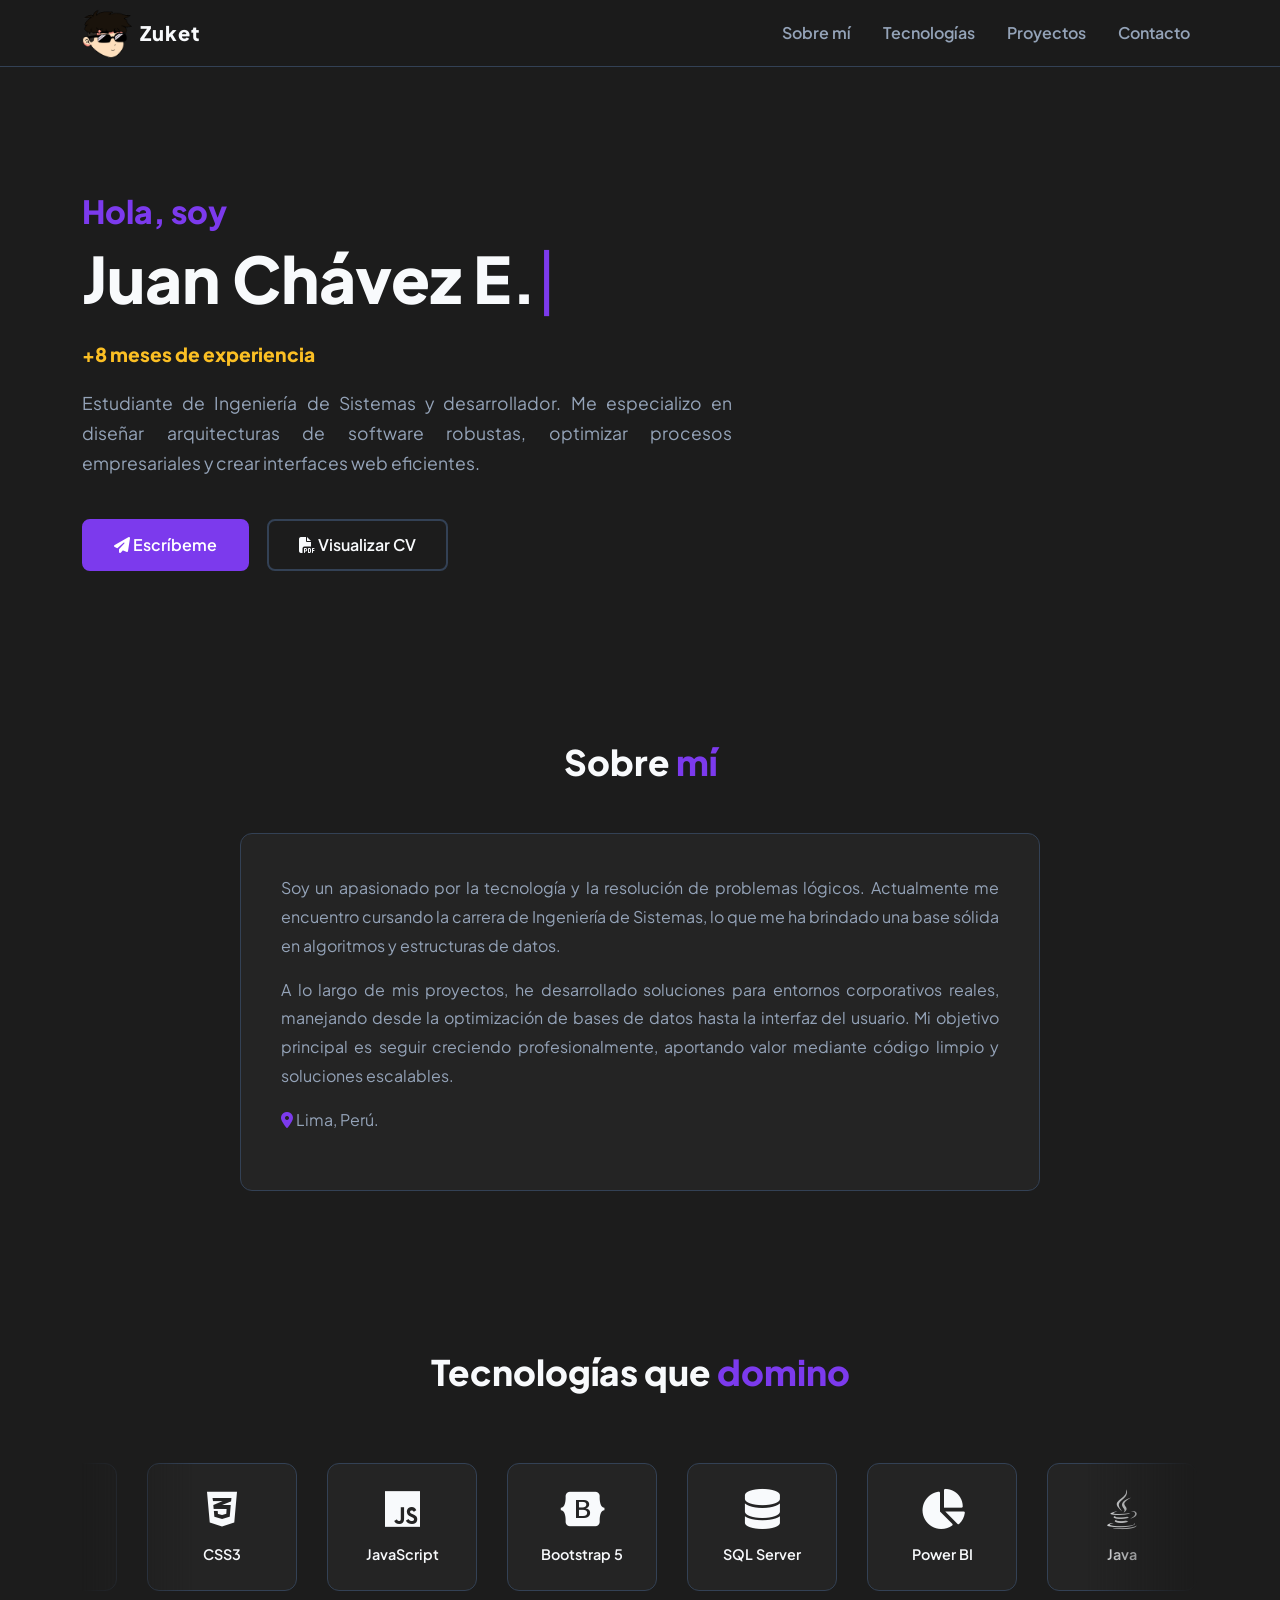
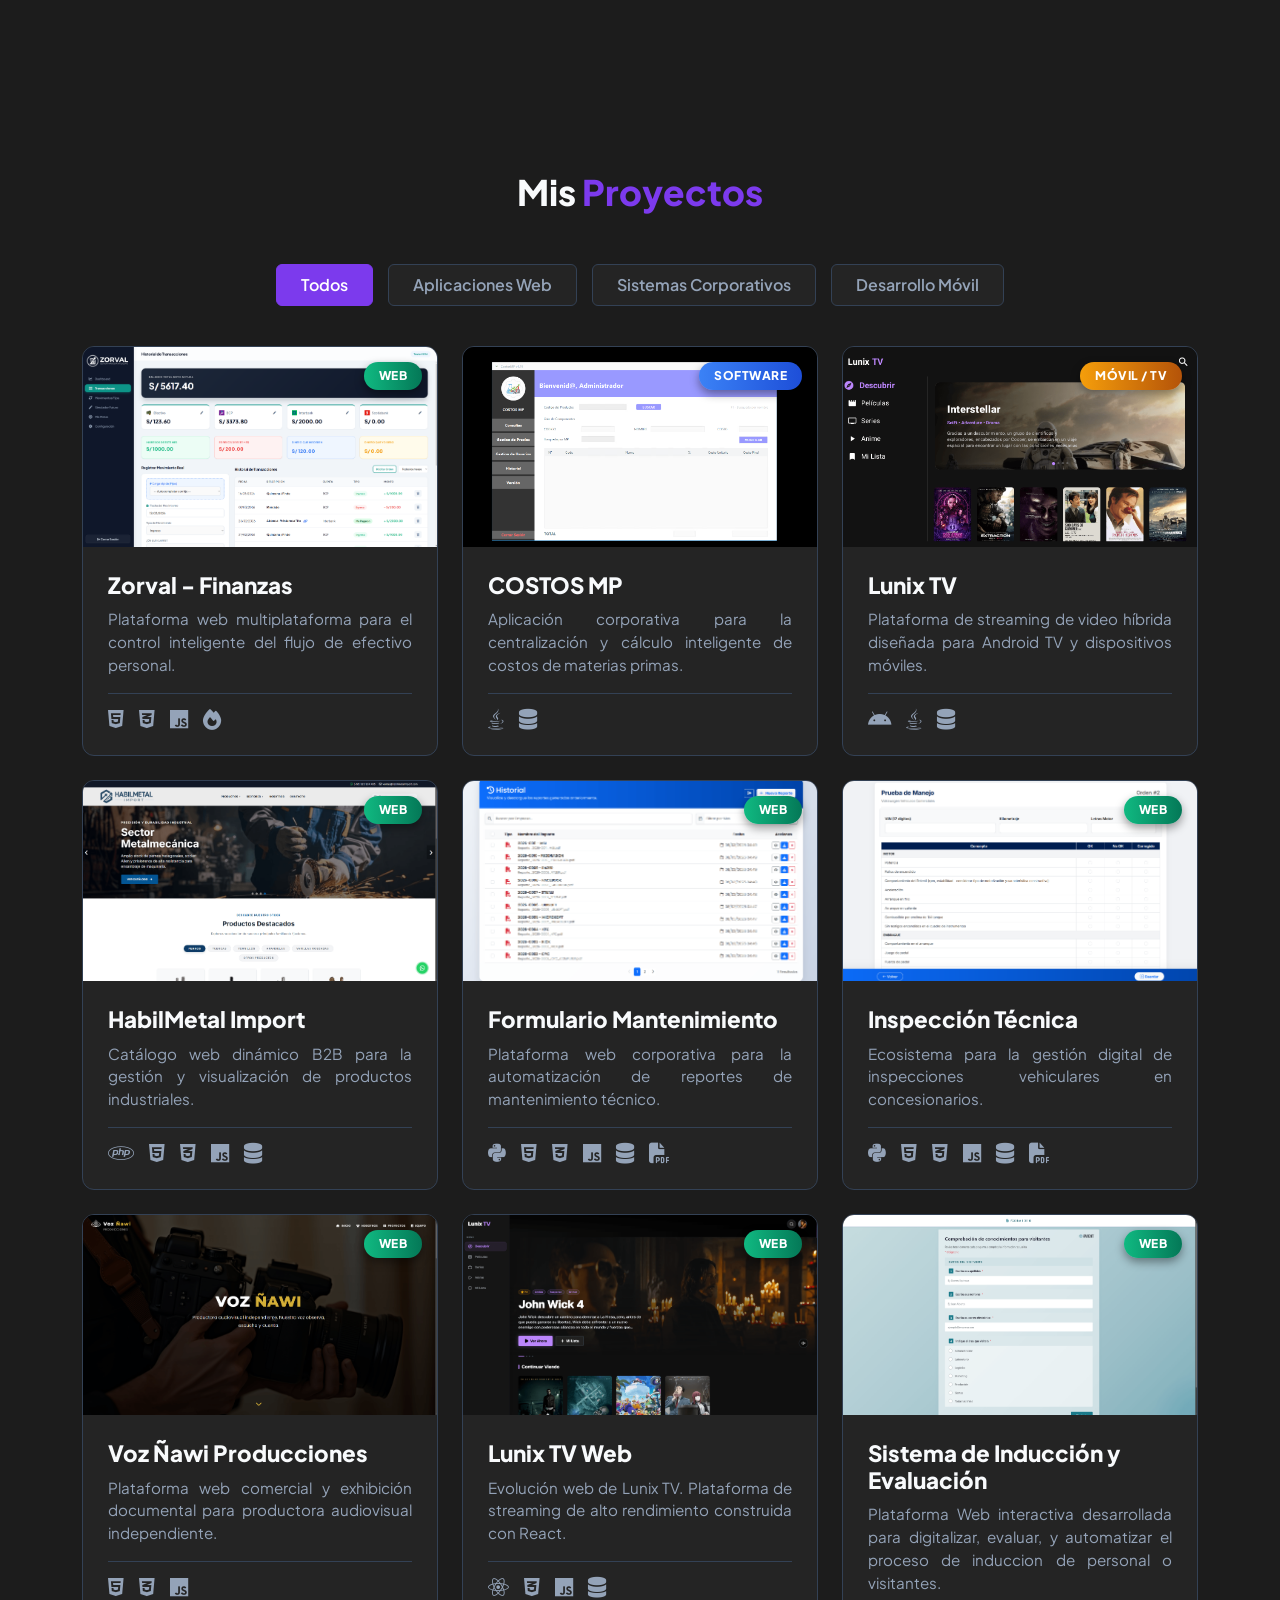
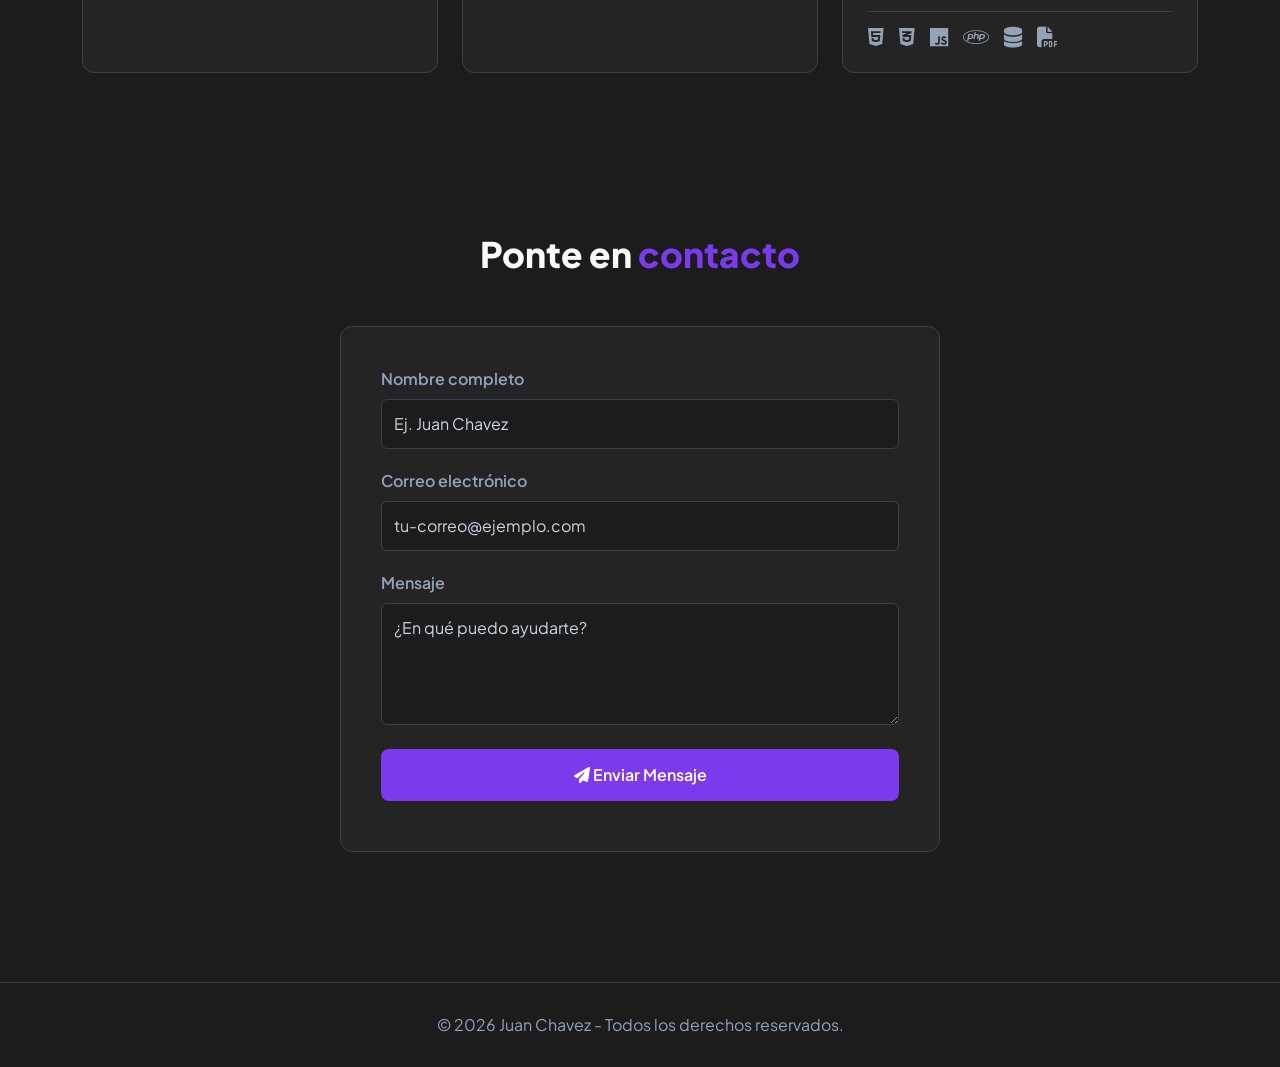
<file: index.html>
<!DOCTYPE html>
<html lang="es">
<head>
    <meta charset="UTF-8">
    <meta name="viewport" content="width=device-width, initial-scale=1.0">
    <title>Juan Chavez | Portafolio</title>
    <link rel="stylesheet" href="https://cdnjs.cloudflare.com/ajax/libs/font-awesome/6.4.0/css/all.min.css">
    <link href="https://cdn.jsdelivr.net/npm/bootstrap@5.3.0/dist/css/bootstrap.min.css" rel="stylesheet">
    <link href="https://fonts.googleapis.com/css2?family=Plus+Jakarta+Sans:wght@400;600;800&display=swap" rel="stylesheet">
    <link rel="stylesheet" href="/static/css/styles.css">
    <link rel="icon" href="/static/res/ZuketIcon.png">
</head>
<body>

    <nav class="navbar navbar-expand-lg sticky-top">
        <div class="container">
            <a class="navbar-brand d-flex align-items-center" href="#">
                <img src="static/res/ZuketIcon.png" alt="Zuket Logo" class="navbar-logo me-2">
                Zuket
            </a>
            <button class="navbar-toggler" type="button" data-bs-toggle="collapse" data-bs-target="#navbarNav">
                <i class="fa-solid fa-bars" style="color: white;"></i>
            </button>
            <div class="collapse navbar-collapse justify-content-end" id="navbarNav">
                <ul class="navbar-nav gap-3">
                    <li class="nav-item"><a class="nav-link" href="#sobre-mi">Sobre mí</a></li>
                    <li class="nav-item"><a class="nav-link" href="#tecnologias">Tecnologías</a></li>
                    <li class="nav-item"><a class="nav-link" href="#proyectos">Proyectos</a></li>
                    <li class="nav-item"><a class="nav-link" href="#contacto">Contacto</a></li>
                </ul>
            </div>
        </div>
    </nav>

    <section class="hero-section">
        <div class="container">
            <div class="row">
                <div class="col-lg-8 reveal">
                    <span class="greeting">Hola, soy</span>
                    <h1 class="main-title"><span id="typewriter"></span><span class="cursor">|</span></h1>
                    <span class="exp-badge">+8 meses de experiencia</span>
                    <p class="bio-short">
                        Estudiante de Ingeniería de Sistemas y desarrollador. Me especializo en diseñar arquitecturas de software robustas, optimizar procesos empresariales y crear interfaces web eficientes.
                    </p>
                    <div>
                        <a href="#contacto" class="btn-custom"><i class="fa-solid fa-paper-plane"></i> Escríbeme</a>
                        <a href="docs/CV-Juan-Chavez.pdf" target="_blank" class="btn-outline-custom">
                            <i class="fa-solid fa-file-pdf"></i> Visualizar CV
                        </a>
                    </div>
                </div>
            </div>
        </div>
    </section>

    <section id="sobre-mi">
        <div class="container">
            <h2 class="section-title">Sobre <span>mí</span></h2>
            <div class="about-box reveal">
                <p>Soy un apasionado por la tecnología y la resolución de problemas lógicos. Actualmente me encuentro cursando la carrera de Ingeniería de Sistemas, lo que me ha brindado una base sólida en algoritmos y estructuras de datos.</p>
                <p>A lo largo de mis proyectos, he desarrollado soluciones para entornos corporativos reales, manejando desde la optimización de bases de datos hasta la interfaz del usuario. Mi objetivo principal es seguir creciendo profesionalmente, aportando valor mediante código limpio y soluciones escalables.</p>
                <p><i class="fa-solid fa-location-dot" style="color: var(--accent-purple);"></i> Lima, Perú.</p>
            </div>
        </div>
    </section>

    <section id="tecnologias">
        <div class="container reveal">
            <h2 class="section-title">Tecnologías que <span>domino</span></h2>
            <div class="skills-slider">
                <div class="skills-track">
                    <div class="skill-card hover-html"><i class="fa-brands fa-html5"></i><span>HTML5</span></div>
                    <div class="skill-card hover-css"><i class="fa-brands fa-css3-alt"></i><span>CSS3</span></div>
                    <div class="skill-card hover-js"><i class="fa-brands fa-js"></i><span>JavaScript</span></div>
                    <div class="skill-card hover-bs"><i class="fa-brands fa-bootstrap"></i><span>Bootstrap 5</span></div>
                    <div class="skill-card hover-sql"><i class="fa-solid fa-database"></i><span>SQL Server</span></div>
                    <div class="skill-card hover-pbi"><i class="fa-solid fa-chart-pie"></i><span>Power BI</span></div>
                    <div class="skill-card hover-java"><i class="fa-brands fa-java"></i><span>Java</span></div>
                    <div class="skill-card hover-python"><i class="fa-brands fa-python"></i><span>Python</span></div>
                    <div class="skill-card hover-android"><i class="fa-brands fa-android"></i><span>Android</span></div>
                    <div class="skill-card hover-fire"><i class="fa-solid fa-fire" title="Firebase"></i><span>Firebase</span></div>
                    <div class="skill-card hover-php"><i class="fa-brands fa-php" title="PHP"></i><span>PHP</span></div>
                    <div class="skill-card hover-react"><i class="fa-brands fa-react" title="React"></i><span>React</span></div>
                    
                    <div class="skill-card hover-html"><i class="fa-brands fa-html5"></i><span>HTML5</span></div>
                    <div class="skill-card hover-css"><i class="fa-brands fa-css3-alt"></i><span>CSS3</span></div>
                    <div class="skill-card hover-js"><i class="fa-brands fa-js"></i><span>JavaScript</span></div>
                    <div class="skill-card hover-bs"><i class="fa-brands fa-bootstrap"></i><span>Bootstrap 5</span></div>
                    <div class="skill-card hover-sql"><i class="fa-solid fa-database"></i><span>SQL Server</span></div>
                    <div class="skill-card hover-pbi"><i class="fa-solid fa-chart-pie"></i><span>Power BI</span></div>
                    <div class="skill-card hover-java"><i class="fa-brands fa-java"></i><span>Java</span></div>
                    <div class="skill-card hover-python"><i class="fa-brands fa-python"></i><span>Python</span></div>
                    <div class="skill-card hover-android"><i class="fa-brands fa-android"></i><span>Android</span></div>
                    <div class="skill-card hover-fire"><i class="fa-solid fa-fire" title="Firebase"></i><span>Firebase</span></div>
                    <div class="skill-card hover-php"><i class="fa-brands fa-php" title="PHP"></i><span>PHP</span></div>
                    <div class="skill-card hover-react"><i class="fa-brands fa-react" title="React"></i><span>React</span></div>
                </div>
            </div>
        </div>
    </section>

    <section id="proyectos">
        <div class="container">
            <h2 class="section-title">Mis <span>Proyectos</span></h2>
            
            <div class="filters">
                <button class="filter-btn active" data-filter="todos">Todos</button>
                <button class="filter-btn" data-filter="web">Aplicaciones Web</button>
                <button class="filter-btn" data-filter="corporativo">Sistemas Corporativos</button>
                <button class="filter-btn" data-filter="movil">Desarrollo Móvil</button>
            </div>

            <div class="row g-4" id="project-container">
                
                <div class="col-md-6 col-lg-4 reveal delay-1 project-item" data-category="web" data-bs-toggle="modal" data-bs-target="#modalZorval">
                    <div class="project-card">
                        <span class="project-badge badge-web">Web</span>
                        <div class="project-img"><img src="static/res/Zorval/Zorval.png" alt="Zorval"></div>
                        <div class="project-content">
                            <h3>Zorval - Finanzas</h3>
                            <p>Plataforma web multiplataforma para el control inteligente del flujo de efectivo personal.</p> <div class="project-tech">
                                <i class="fa-brands fa-html5" title="HTML5"></i>
                                <i class="fa-brands fa-css3-alt" title="CSS3"></i>
                                <i class="fa-brands fa-js" title="JavaScript"></i>
                                <i class="fa-solid fa-fire" title="Firebase"></i>
                            </div>
                        </div>
                    </div>
                </div>

                <div class="col-md-6 col-lg-4 reveal delay-2 project-item" data-category="corporativo" data-bs-toggle="modal" data-bs-target="#modalCostos">
                    <div class="project-card">
                        <span class="project-badge badge-software">Software</span>
                        <div class="project-img"><img src="static/res/CostosMP.png" alt="CostosMP"></div>
                        <div class="project-content">
                            <h3>COSTOS MP</h3>
                            <p>Aplicación corporativa para la centralización y cálculo inteligente de costos de materias primas.</p>
                            <div class="project-tech">
                                <i class="fa-brands fa-java" title="Java"></i>
                                <i class="fa-solid fa-database" title="SQL Server"></i>
                            </div>
                        </div>
                    </div>
                </div>

                <div class="col-md-6 col-lg-4 reveal delay-3 project-item" data-category="movil" data-bs-toggle="modal" data-bs-target="#modalLunix">
                    <div class="project-card">
                        <span class="project-badge badge-movil">Móvil / TV</span>
                        <div class="project-img"><img src="static/res/LunixTV/LunixTV.png" alt="LunixTV"></div>
                        <div class="project-content">
                            <h3>Lunix TV</h3>
                            <p>Plataforma de streaming de video híbrida diseñada para Android TV y dispositivos móviles.</p>
                            <div class="project-tech">
                                <i class="fa-brands fa-android" title="Kotlin / Android SDK"></i>
                                <i class="fa-brands fa-java" title="Java"></i>
                                <i class="fa-solid fa-database" title="Supabase"></i>
                            </div>
                        </div>
                    </div>
                </div>

                <div class="col-md-6 col-lg-4 reveal delay-1 project-item" data-category="web" data-bs-toggle="modal" data-bs-target="#modalHabil">
                    <div class="project-card">
                        <span class="project-badge badge-web">Web</span>
                        <div class="project-img"><img src="static/res/HabilMetal/Habilmain.png" alt="HabilMetalImport"></div>
                        <div class="project-content">
                            <h3>HabilMetal Import</h3>
                            <p>Catálogo web dinámico B2B para la gestión y visualización de productos industriales.</p>
                            <div class="project-tech">
                                <i class="fa-brands fa-php" title="PHP"></i>
                                <i class="fa-brands fa-html5" title="HTML5"></i>
                                <i class="fa-brands fa-css3-alt" title="CSS3"></i>
                                <i class="fa-brands fa-js" title="JavaScript"></i>
                                <i class="fa-solid fa-database" title="MySQL"></i>
                            </div>
                        </div>
                    </div>
                </div>

                <div class="col-md-6 col-lg-4 reveal delay-2 project-item" data-category="corporativo" data-bs-toggle="modal" data-bs-target="#modalMTM">
                    <div class="project-card">
                        <span class="project-badge badge-web">Web</span>
                        <div class="project-img"><img src="static/res/FormMTM/MTM.png" alt="MTM"></div>
                        <div class="project-content">
                            <h3>Formulario Mantenimiento</h3>
                            <p>Plataforma web corporativa para la automatización de reportes de mantenimiento técnico.</p>
                            <div class="project-tech">
                                <i class="fa-brands fa-python" title="Python (Flask)"></i>
                                <i class="fa-brands fa-html5" title="HTML5"></i>
                                <i class="fa-brands fa-css3-alt" title="CSS3"></i>
                                <i class="fa-brands fa-js" title="JavaScript"></i>
                                <i class="fa-solid fa-database" title="SQLite"></i>
                                <i class="fa-solid fa-file-pdf" title="WeasyPrint"></i>
                            </div>
                        </div>
                    </div>
                </div>

                <div class="col-md-6 col-lg-4 reveal delay-3 project-item" data-category="corporativo" data-bs-toggle="modal" data-bs-target="#modalIAAUTOS">
                    <div class="project-card">
                        <span class="project-badge badge-web">Web</span>
                        <div class="project-img"><img src="static/res/FormularioVehiculos.png" alt="FormVehiculos"></div>
                        <div class="project-content">
                            <h3>Inspección Técnica</h3>
                            <p>Ecosistema para la gestión digital de inspecciones vehiculares en concesionarios.</p>
                            <div class="project-tech">
                                <i class="fa-brands fa-python" title="Python (Flask)"></i>
                                <i class="fa-brands fa-html5" title="HTML5"></i>
                                <i class="fa-brands fa-css3-alt" title="CSS3"></i>
                                <i class="fa-brands fa-js" title="JavaScript"></i>
                                <i class="fa-solid fa-database" title="SQLite"></i>
                                <i class="fa-solid fa-file-pdf" title="pdfkit"></i>
                            </div>
                        </div>
                    </div>
                </div>

                <div class="col-md-6 col-lg-4 reveal delay-1 project-item" data-category="web" data-bs-toggle="modal" data-bs-target="#modalVozNawi">
                    <div class="project-card">
                        <span class="project-badge badge-web">Web</span>
                        <div class="project-img"><img src="static/res/Nawi/VozNawi.png" alt="Voz Ñawi Producciones"></div>
                        <div class="project-content">
                            <h3>Voz Ñawi Producciones</h3>
                            <p>Plataforma web comercial y exhibición documental para productora audiovisual independiente.</p>
                            <div class="project-tech">
                                <i class="fa-brands fa-html5" title="HTML5"></i>
                                <i class="fa-brands fa-css3-alt" title="CSS3"></i>
                                <i class="fa-brands fa-js" title="JavaScript"></i>
                            </div>
                        </div>
                    </div>
                </div>

                <div class="col-md-6 col-lg-4 reveal delay-2 project-item" data-category="web" data-bs-toggle="modal" data-bs-target="#modalLunixWeb">
                    <div class="project-card">
                        <span class="project-badge badge-web">Web</span>
                        <div class="project-img"><img src="static/res/Lunixweb/Lunixmain.png" alt="Lunix Tv Web"></div>
                        <div class="project-content">
                            <h3>Lunix TV Web</h3>
                            <p>Evolución web de Lunix TV. Plataforma de streaming de alto rendimiento construida con React.</p>
                            <div class="project-tech">
                                <i class="fa-brands fa-react" title="React"></i>
                                <i class="fa-brands fa-css3-alt" title="CSS3"></i>
                                <i class="fa-brands fa-js" title="JavaScript"></i>
                                <i class="fa-solid fa-database" title="Supabase"></i>
                            </div>
                        </div>
                    </div>
                </div>

                <div class="col-md-6 col-lg-4 reveal delay-3 project-item" data-category="corporativo" data-bs-toggle="modal" data-bs-target="#modalFormExam">
                    <div class="project-card">
                        <span class="project-badge badge-web">Web</span>
                        <div class="project-img"><img src="static/res/FormExam/FormMain.png" alt="Form Exam"></div>
                        <div class="project-content">
                            <h3>Sistema de Inducción y Evaluación</h3>
                            <p>Plataforma Web interactiva desarrollada para digitalizar, evaluar, y automatizar el proceso de induccion de personal o visitantes.</p>
                            <div class="project-tech">
                                <i class="fa-brands fa-html5" title="HTML5"></i>
                                <i class="fa-brands fa-css3-alt" title="CSS3"></i>
                                <i class="fa-brands fa-js" title="JavaScript"></i>
                                <i class="fa-brands fa-php" title="PHP"></i>
                                <i class="fa-solid fa-database" title="MySQL"></i>
                                <i class="fa-solid fa-file-pdf" title="html2pdf"></i>
                            </div>
                        </div>
                    </div>
                </div>

            </div>
        </div>
    </section>

    <section id="contacto">
        <div class="container">
            <h2 class="section-title">Ponte en <span>contacto</span></h2>
            <div class="contact-form reveal">
                <form action="https://formsubmit.co/ajax/0d900f67b7a67063da3e05e947bd0465" method="POST">
                    
                    <input type="hidden" name="_captcha" value="false"> <input type="hidden" name="_subject" value="¡Nuevo mensaje de tu Portafolio Zuket!">
                    <input type="hidden" name="_template" value="table"> <input type="hidden" name="_next" value="https://zuket.vercel.app/gracias.html"> 

                    <div class="mb-3">
                        <label for="nombre" class="form-label">Nombre completo</label>
                        <input type="text" name="Nombre" class="form-control" id="nombre" placeholder="Ej. Juan Chavez" required>
                    </div>
                    <div class="mb-3">
                        <label for="email" class="form-label">Correo electrónico</label>
                        <input type="email" name="Email" class="form-control" id="email" placeholder="tu-correo@ejemplo.com" required>
                    </div>
                    <div class="mb-4">
                        <label for="mensaje" class="form-label">Mensaje</label>
                        <textarea class="form-control" name="Mensaje" id="mensaje" rows="4" placeholder="¿En qué puedo ayudarte?" required></textarea>
                    </div>
                    <button type="submit" class="btn-custom w-100">
                        <i class="fa-solid fa-paper-plane"></i> Enviar Mensaje
                    </button>
                </form>
            </div>
        </div>
    </section>

    <div class="modal fade" id="modalZorval" tabindex="-1" aria-hidden="true">
        <div class="modal-dialog modal-dialog-centered modal-xl">
            <div class="modal-content modal-split-content">
                <button type="button" class="btn-close-floating" data-bs-dismiss="modal" aria-label="Cerrar"><i class="fa-solid fa-xmark"></i></button>
                <div class="row g-0">
                    <div class="col-lg-7 modal-left-col"> 
                        <img src="static/res/Zorval/Zorval-dash.png" alt="Zorval Dashboard" class="main-display" id="zorval-main-img">
                        <div class="thumbnail-gallery">
                            <div class="thumbnail-item active" onclick="changeImage('zorval-main-img', 'static/res/Zorval/Zorval-dash.png', this)">
                                <img src="static/res/Zorval/Zorval-dash.png" alt="Thumb 1">
                            </div>
                            <div class="thumbnail-item" onclick="changeImage('zorval-main-img', 'static/res/Zorval/Zorval.png', this)">
                                <img src="static/res/Zorval/Zorval.png" alt="Thumb 2">
                            </div>
                            <div class="thumbnail-item" onclick="changeImage('zorval-main-img', 'static/res/Zorval/Zorval-fijos.png', this)">
                                <img src="static/res/Zorval/Zorval-fijos.png" alt="Thumb 3">
                            </div>
                            <div class="thumbnail-item" onclick="changeImage('zorval-main-img', 'static/res/Zorval/Zorval-Simulacion.png', this)">
                                <img src="static/res/Zorval/Zorval-Simulacion.png" alt="Thumb 4">
                            </div>
                            <div class="thumbnail-item" onclick="changeImage('zorval-main-img', 'static/res/Zorval/Zorval-metas.png', this)">
                                <img src="static/res/Zorval/Zorval-metas.png" alt="Thumb 5">
                            </div>
                            <div class="thumbnail-item" onclick="changeImage('zorval-main-img', 'static/res/Zorval/Zorval-config.png', this)">
                                <img src="static/res/Zorval/Zorval-config.png" alt="Thumb 6">
                            </div>
                        </div>
                        <div class="modal-img-caption">Selecciona una miniatura para explorar.</div>
                    </div>
                    <div class="col-lg-5 modal-right-col"> 
                        <h3 class="modal-split-title">Zorval - Finanzas</h3>
                        <div class="modal-split-subtitle">Control de flujo de efectivo <br><span style="font-weight: 400; font-size: 0.8rem; color: #94a3b8;">Desarrollo Web Modular SaaS</span></div>
                        <div class="modal-tech mb-3">
                            <i class="fa-brands fa-html5" title="HTML5" style="color:#e34f26;"></i>
                            <i class="fa-brands fa-css3-alt" title="CSS3" style="color:#1572b6;"></i>
                            <i class="fa-brands fa-js" title="JavaScript" style="color:#f7df1e;"></i>
                            <i class="fa-solid fa-fire" title="Firebase" style="color:#ffca28;"></i>
                        </div>
                        <p class="modal-split-desc">Plataforma web multiplataforma diseñada para otorgar al usuario un control total e inteligente sobre su flujo de efectivo personal. Desarrollada bajo una arquitectura modular, permite un seguimiento estricto de la economía diaria con sincronización en la nube.</p>
                        <h6 class="text-white fw-bold mb-3">Características Clave:</h6>
                        <ul class="modal-features">
                            <li><i class="fa-solid fa-chart-line"></i> <div><strong>Dashboard Analítico:</strong> Resumen visual inmediato estructurado mediante gráficos interactivos.</div></li>
                            <li><i class="fa-solid fa-money-bill-transfer"></i> <div><strong>Gestión de Transacciones:</strong> Módulo completo para ingresos, egresos y transferencias multi-cuenta.</div></li>
                            <li><i class="fa-solid fa-bullseye"></i> <div><strong>Simulaciones y Metas:</strong> Herramienta de proyección financiera a futuro para planificar ahorros.</div></li>
                        </ul>
                        <div class="modal-bottom-actions">
                            <a href="https://zorval.netlify.app" target="_blank" class="btn-action-main">Visitar Sitio Web</a>
                        </div>
                    </div>
                </div>
            </div>
        </div>
    </div>

    <div class="modal fade" id="modalCostos" tabindex="-1" aria-hidden="true">
        <div class="modal-dialog modal-dialog-centered modal-xl">
            <div class="modal-content modal-split-content">
                <button type="button" class="btn-close-floating" data-bs-dismiss="modal" aria-label="Cerrar"><i class="fa-solid fa-xmark"></i></button>
                <div class="row g-0">
                    <div class="col-lg-7 modal-left-col"> 
                        <img src="static/res/CostosMP.png" alt="Costos MP" class="main-display" id="costos-main-img">
                        <div class="thumbnail-gallery">
                            <div class="thumbnail-item active" onclick="changeImage('costos-main-img', 'static/res/CostosMP.png', this)">
                                <img src="static/res/CostosMP.png" alt="Thumb 1">
                            </div>
                        </div>
                    </div>
                    <div class="col-lg-5 modal-right-col"> 
                        <h3 class="modal-split-title">COSTOS MP</h3>
                        <div class="modal-split-subtitle">Cálculo Inteligente de Materias Primas <br><span style="font-weight: 400; font-size: 0.8rem; color: #94a3b8;">Desarrollo Corporativo Java</span></div>
                        <div class="modal-tech mb-3">
                            <i class="fa-brands fa-java" title="Java" style="color:#f89820;"></i>
                            <i class="fa-solid fa-database" title="SQL Server" style="color:#cc292b;"></i>
                        </div>
                        <p class="modal-split-desc">Software corporativo desarrollado en Java para la centralización y cálculo inteligente de costos de materias primas. Su núcleo es un algoritmo de priorización que asegura la exactitud de los datos financieros en entornos de alta demanda. Este es un proyecto desarrollado para uso interno empresarial, enfocado en optimización de procesos operativos</p>
                        <h6 class="text-white fw-bold mb-3">Características Clave:</h6>
                        <ul class="modal-features">
                            <li><i class="fa-solid fa-network-wired"></i> <div><strong>Integración de Sistemas:</strong> Sincronización de datos bidireccional entre SQL Server y archivos Excel.</div></li>
                            <li><i class="fa-solid fa-calculator"></i> <div><strong>Cálculo Dinámico:</strong> Algoritmos de priorización de precios para determinar costos reales de producción.</div></li>
                            <li><i class="fa-solid fa-shield-halved"></i> <div><strong>Respaldo Automático:</strong> Lógica de detección de vacíos para mantener la operación ininterrumpida.</div></li>
                            <li><i class="fa-solid fa-cloud-arrow-down"></i> <div><strong>Actualizador Integrado:</strong> Detección y descarga automática de nuevas versiones para garantizar el uso continuo de las últimas mejoras del sistema.</div></li>
                        </ul>
                    </div>
                </div>
            </div>
        </div>
    </div>

    <div class="modal fade" id="modalLunix" tabindex="-1" aria-hidden="true">
        <div class="modal-dialog modal-dialog-centered modal-xl">
            <div class="modal-content modal-split-content">
                <button type="button" class="btn-close-floating" data-bs-dismiss="modal" aria-label="Cerrar"><i class="fa-solid fa-xmark"></i></button>
                <div class="row g-0">
                    <div class="col-lg-7 modal-left-col"> 
                        <img src="static/res/LunixTV/LunixTV.png" alt="Lunix TV" class="main-display" id="lunix-main-img">
                        <div class="thumbnail-gallery" style="flex-wrap: wrap;">
                            <div class="thumbnail-item active" onclick="changeImage('lunix-main-img', 'static/res/LunixTV/LunixTV.png', this)">
                                <img src="static/res/LunixTV/LunixTV.png" alt="Thumb">
                            </div>
                            <div class="thumbnail-item" onclick="changeImage('lunix-main-img', 'static/res/LunixTV/LunixTV2.png', this)">
                                <img src="static/res/LunixTV/LunixTV2.png" alt="Thumb">
                            </div>
                            <div class="thumbnail-item" onclick="changeImage('lunix-main-img', 'static/res/LunixTV/LunixTV-DetalleM.png', this)">
                                <img src="static/res/LunixTV/LunixTV-DetalleM.png" alt="Thumb">
                            </div>
                            <div class="thumbnail-item" onclick="changeImage('lunix-main-img', 'static/res/LunixTV/LunixTV-DetalleS.png', this)">
                                <img src="static/res/LunixTV/LunixTV-DetalleS.png" alt="Thumb">
                            </div>
                            <div class="thumbnail-item" onclick="changeImage('lunix-main-img', 'static/res/LunixTV/LunixTV-Episodes.png', this)">
                                <img src="static/res/LunixTV/LunixTV-Episodes.png" alt="Thumb">
                            </div>
                            <div class="thumbnail-item" onclick="changeImage('lunix-main-img', 'static/res/LunixTV/LunixTV-Player.png', this)">
                                <img src="static/res/LunixTV/LunixTV-Player.png" alt="Thumb">
                            </div>
                            <div class="thumbnail-item" onclick="changeImage('lunix-main-img', 'static/res/LunixTV/LunixTV-search.png', this)">
                                <img src="static/res/LunixTV/LunixTV-search.png" alt="Thumb">
                            </div>
                        </div>
                        <div class="modal-img-caption">Selecciona una miniatura para explorar.</div>
                    </div>
                    <div class="col-lg-5 modal-right-col"> 
                        <h3 class="modal-split-title">Lunix TV Streaming</h3>
                        <div class="modal-split-subtitle">Plataforma Híbrida de Video <br><span style="font-weight: 400; font-size: 0.8rem; color: #94a3b8;">Desarrollo Android & TV SaaS</span></div>
                        <div class="modal-tech mb-3">
                            <i class="fa-brands fa-android" title="Kotlin / Android SDK" style="color:#3DDC84;"></i>
                            <i class="fa-brands fa-java" title="Java" style="color:#f89820;"></i>
                            <i class="fa-solid fa-cloud" title="REST API" style="color:#0ea5e9;"></i>
                        </div>
                        <p class="modal-split-desc">Plataforma de streaming de video híbrida construida para operar de manera nativa tanto en dispositivos móviles Android como en televisores inteligentes, brindando una experiencia de consumo multimedia de alto rendimiento.</p>
                        <h6 class="text-white fw-bold mb-3">Características Clave:</h6>
                        <ul class="modal-features">
                            <li><i class="fa-solid fa-tv"></i> <div><strong>Interfaz Adaptativa:</strong> Implementación de interfaz dual (Touch y Leanback UI para control remoto en TV).</div></li>
                            <li><i class="fa-solid fa-bolt"></i> <div><strong>Optimización de Recursos:</strong> Sistema avanzado de manejo de caché de imágenes y carga asíncrona.</div></li>
                            <li><i class="fa-solid fa-server"></i> <div><strong>Arquitectura JSON:</strong> Consumo de APIs REST para alimentar dinámicamente el catálogo.</div></li>
                        </ul>
                    </div>
                </div>
            </div>
        </div>
    </div>

    <!-- HabilMetal Import -->
    <div class="modal fade" id="modalHabil" tabindex="-1" aria-hidden="true">
        <div class="modal-dialog modal-dialog-centered modal-xl">
            <div class="modal-content modal-split-content">
                <button type="button" class="btn-close-floating" data-bs-dismiss="modal" aria-label="Cerrar"><i class="fa-solid fa-xmark"></i></button>
                <div class="row g-0">
                    <div class="col-lg-7 modal-left-col"> 
                        <img src="static/res/HabilMetal/Habilmain.png" alt="Habil Metal" class="main-display" id="habil-main-img">
                        <div class="thumbnail-gallery" style="flex-wrap: wrap;">
                            <div class="thumbnail-item active" onclick="changeImage('habil-main-img', 'static/res/HabilMetal/Habilmain.png', this)"><img src="static/res/HabilMetal/Habilmain.png" alt="Thumb"></div>
                            <div class="thumbnail-item" onclick="changeImage('habil-main-img', 'static/res/HabilMetal/Habilmain3.png', this)"><img src="static/res/HabilMetal/Habilmain3.png" alt="Thumb"></div>
                            <div class="thumbnail-item" onclick="changeImage('habil-main-img', 'static/res/HabilMetal/HabilProduct.png', this)"><img src="static/res/HabilMetal/HabilProduct.png" alt="Thumb"></div>
                            <div class="thumbnail-item" onclick="changeImage('habil-main-img', 'static/res/HabilMetal/HabilDetail.png', this)"><img src="static/res/HabilMetal/HabilDetail.png" alt="Thumb"></div>
                            <div class="thumbnail-item" onclick="changeImage('habil-main-img', 'static/res/HabilMetal/HabilContact.png', this)"><img src="static/res/HabilMetal/HabilContact.png" alt="Thumb"></div>
                            <div class="thumbnail-item" onclick="changeImage('habil-main-img', 'static/res/HabilMetal/HabilRegistro.png', this)"><img src="static/res/HabilMetal/HabilRegistro.png" alt="Thumb"></div>
                            <div class="thumbnail-item" onclick="changeImage('habil-main-img', 'static/res/HabilMetal/HabilCatergorias.png', this)"><img src="static/res/HabilMetal/HabilCatergorias.png" alt="Thumb"></div>
                        </div>
                        <div class="modal-img-caption">Selecciona una miniatura para explorar.</div>
                    </div>
                    <div class="col-lg-5 modal-right-col"> 
                        <h3 class="modal-split-title">HabilMetal Import</h3>
                        <div class="modal-split-subtitle">Plataforma B2B Industrial y Sistema de Gestión (CMS) <br><span style="font-weight: 400; font-size: 0.8rem; color: #94a3b8;">Desarrollo Web PHP</span></div>
                        <div class="modal-tech mb-3">
                            <i class="fa-brands fa-php" title="PHP" style="color:#777bb4;"></i>
                            <i class="fa-brands fa-html5" title="HTML5" style="color:#e34f26;"></i>
                            <i class="fa-brands fa-css3-alt" title="CSS3" style="color:#1572b6;"></i>
                            <i class="fa-brands fa-js" title="JavaScript" style="color:#f7df1e;"></i>
                            <i class="fa-solid fa-database" title="MySQL" style="color:#cc292b;"></i>
                        </div>
                        <p class="modal-split-desc">Plataforma web dinámica B2B diseñada para la comercialización de ferretería industrial pesada. El proyecto integra un catálogo optimizado para el usuario final y un robusto panel de administración (Back-office) desarrollado a medida para el control operativo de la empresa.</p>
                        <h6 class="text-white fw-bold mb-3">Características Clave:</h6>
                        <ul class="modal-features">
                            <li><i class="fa-solid fa-users-gear"></i> <div><strong>Panel Administrativo:</strong> Autenticación segura para la gestión integral de productos y categorías en tiempo real.</div></li>
                            <li><i class="fa-solid fa-database"></i> <div><strong>Gestión Dinámica (CRUD):</strong> Permite crear, editar, ocultar y estructurar variaciones técnicas desde el servidor.</div></li>
                            <li><i class="fa-solid fa-code"></i> <div><strong>Renderizado JSON:</strong> Procesamiento eficiente para cargar fluidamente datos y múltiples medidas de la base de datos.</div></li>
                            <li><i class="fa-brands fa-whatsapp"></i> <div><strong>Cotización Automatizada:</strong> Captura los parámetros exactos del producto hacia WhatsApp para agilizar ventas.</div></li>
                        </ul>
                        <div class="modal-bottom-actions">
                            <a href="https://habilmetalimport.com" target="_blank" class="btn-action-main">Visitar Sitio Web</a>
                        </div>
                    </div>
                </div>
            </div>
        </div>
    </div>

    <!-- Formulario Mantenimiento -->
    <div class="modal fade" id="modalMTM" tabindex="-1" aria-hidden="true">
        <div class="modal-dialog modal-dialog-centered modal-xl">
            <div class="modal-content modal-split-content">
                <button type="button" class="btn-close-floating" data-bs-dismiss="modal" aria-label="Cerrar"><i class="fa-solid fa-xmark"></i></button>
                <div class="row g-0">
                    <div class="col-lg-7 modal-left-col"> 
                        <img src="static/res/FormMTM/MTM.png" alt="MTM Form" class="main-display" id="mtm-main-img">
                        <div class="thumbnail-gallery">
                            <div class="thumbnail-item active" onclick="changeImage('mtm-main-img', 'static/res/FormMTM/MTM.png', this)">
                                <img src="static/res/FormMTM/MTM.png" alt="Thumb 1">
                            </div>
                            <div class="thumbnail-item" onclick="changeImage('mtm-main-img', 'static/res/FormMTM/DarkMode.png', this)">
                                <img src="static/res/FormMTM/DarkMode.png" alt="Thumb 2">
                            </div>
                            <div class="thumbnail-item" onclick="changeImage('mtm-main-img', 'static/res/FormMTM/FormMTM.png', this)">
                                <img src="static/res/FormMTM/FormMTM.png" alt="Thumb 3">
                            </div>
                            <div class="thumbnail-item" onclick="changeImage('mtm-main-img', 'static/res/FormMTM/FormMTM2.png', this)">
                                <img src="static/res/FormMTM/FormMTM2.png" alt="Thumb 4">
                            </div>
                            <div class="thumbnail-item" onclick="changeImage('mtm-main-img', 'static/res/FormMTM/LoginMTM.png', this)">
                                <img src="static/res/FormMTM/LoginMTM.png" alt="Thumb 5">
                            </div>
                        </div>
                    </div>
                    <div class="col-lg-5 modal-right-col"> 
                        <h3 class="modal-split-title">Formulario Mantenimiento</h3>
                        <div class="modal-split-subtitle">Automatización de Reportes <br><span style="font-weight: 400; font-size: 0.8rem; color: #94a3b8;">Desarrollo Backend Python</span></div>
                        <div class="modal-tech mb-3">
                            <i class="fa-brands fa-python" title="Python" style="color:#3776ab;"></i>
                            <i class="fa-brands fa-html5" title="HTML5" style="color:#e34f26;"></i>
                            <i class="fa-brands fa-js" title="JavaScript" style="color:#f7df1e;"></i>
                            <i class="fa-solid fa-database" title="SQLite" style="color:#cc292b;"></i>
                            <i class="fa-solid fa-file-pdf" title="WeasyPrint" style="color:#cc292b;"></i>
                        </div>
                        <p class="modal-split-desc">Plataforma web corporativa con backend en Python diseñada para automatizar y estandarizar la generación de reportes de mantenimiento técnico en campo.</p>
                        <h6 class="text-white fw-bold mb-3">Características Clave:</h6>
                        <ul class="modal-features">
                            <li><i class="fa-solid fa-lock"></i> <div><strong>Autenticación Segura:</strong> Sistema de login multiusuario integrado con SQLite y gestión de sesiones mediante cifrado criptográfico de contraseñas (Hash).</div></li>
                            <li><i class="fa-solid fa-file-export"></i> <div><strong>Motor PDF en Tiempo Real:</strong> Automatización de reportes mediante la compilación dinámica de especificaciones técnicas y renderizado instantáneo con WeasyPrint.</div></li>
                            <li><i class="fa-solid fa-list-check"></i> <div><strong>Validación Inteligente Avanzada:</strong> Control secuencial exhaustivo de campos obligatorios con alertas visuales dinámicas, desplazamiento automático y enfoque al primer error detectado.</div></li>
                            <li><i class="fa-solid fa-mobile-screen-button"></i> <div><strong>Diseño Adaptivo y Multimedia:</strong> Interfaz optimizada para dispositivos móviles en campo, con soporte para el procesamiento y carga controlada de evidencia fotográfica.</div></li>
                        </ul>
                    </div>
                </div>
            </div>
        </div>
    </div>

    <!-- IAAutos -->
    <div class="modal fade" id="modalIAAUTOS" tabindex="-1" aria-hidden="true">
        <div class="modal-dialog modal-dialog-centered modal-xl">
            <div class="modal-content modal-split-content">
                <button type="button" class="btn-close-floating" data-bs-dismiss="modal" aria-label="Cerrar"><i class="fa-solid fa-xmark"></i></button>
                <div class="row g-0">
                    <div class="col-lg-7 modal-left-col"> 
                        <img src="static/res/FormularioVehiculos.png" alt="IAAUTOS" class="main-display" id="iaautos-main-img">
                        <div class="thumbnail-gallery">
                            <div class="thumbnail-item active" onclick="changeImage('iaautos-main-img', 'static/res/FormularioVehiculos.png', this)">
                                <img src="static/res/FormularioVehiculos.png" alt="Thumb 1">
                            </div>
                        </div>
                    </div>
                    <div class="col-lg-5 modal-right-col"> 
                        <h3 class="modal-split-title">Inspección Técnica de Autos</h3>
                        <div class="modal-split-subtitle">Gestión Vehicular <br><span style="font-weight: 400; font-size: 0.8rem; color: #94a3b8;">Desarrollo Corporativo Web</span></div>
                        <div class="modal-tech mb-3">
                            <i class="fa-brands fa-python" title="Python" style="color:#3776ab;"></i>
                            <i class="fa-brands fa-html5" title="HTML5" style="color:#e34f26;"></i>
                            <i class="fa-brands fa-js" title="JavaScript" style="color:#f7df1e;"></i>
                            <i class="fa-solid fa-database" title="SQLite" style="color:#cc292b;"></i>
                            <i class="fa-solid fa-file-pdf" title="pdfkit" style="color:#cc292b;"></i>
                        </div>
                        <p class="modal-split-desc">Sistema corporativo integral diseñado para digitalizar y agilizar las inspecciones vehiculares dentro de concesionarios automotrices.</p>
                        <h6 class="text-white fw-bold mb-3">Características Clave:</h6>
                        <ul class="modal-features">
                            <li><i class="fa-solid fa-magnifying-glass"></i> <div><strong>Búsqueda Avanzada:</strong> Motor de filtrado indexado por VIN y paginación para bases de datos a gran escala.</div></li>
                            <li><i class="fa-solid fa-clipboard-check"></i> <div><strong>Reportes de Cumplimiento:</strong> Exportación dinámica mediante pdfkit para certificar inspecciones.</div></li>
                        </ul>
                    </div>
                </div>
            </div>
        </div>
    </div>

    <!-- Voz Nawi -->
    <div class="modal fade" id="modalVozNawi" tabindex="-1" aria-hidden="true">
        <div class="modal-dialog modal-dialog-centered modal-xl">
            <div class="modal-content modal-split-content">
                <button type="button" class="btn-close-floating" data-bs-dismiss="modal" aria-label="Cerrar"><i class="fa-solid fa-xmark"></i></button>
                <div class="row g-0">
                    <div class="col-lg-7 modal-left-col"> 
                        <img src="static/res/Nawi/VozNawi.png" alt="Voz Ñawi" class="main-display" id="voznawi-main-img">
                        <div class="thumbnail-gallery" style="flex-wrap: wrap;">
                            <div class="thumbnail-item active" onclick="changeImage('voznawi-main-img', 'static/res/Nawi/VozNawi.png', this)"><img src="static/res/Nawi/VozNawi.png" alt="Thumb"></div>
                            <div class="thumbnail-item" onclick="changeImage('voznawi-main-img', 'static/res/Nawi/LastWork.png', this)"><img src="static/res/Nawi/LastWork.png" alt="Thumb"></div>
                            <div class="thumbnail-item" onclick="changeImage('voznawi-main-img', 'static/res/Nawi/OurTeam.png', this)"><img src="static/res/Nawi/OurTeam.png" alt="Thumb"></div>
                            <div class="thumbnail-item" onclick="changeImage('voznawi-main-img', 'static/res/Nawi/Projects.png', this)"><img src="static/res/Nawi/Projects.png" alt="Thumb"></div>
                            <div class="thumbnail-item" onclick="changeImage('voznawi-main-img', 'static/res/Nawi/PictureProjects.png', this)"><img src="static/res/Nawi/PictureProjects.png" alt="Thumb"></div>
                        </div>
                        <div class="modal-img-caption">Selecciona una miniatura para explorar.</div>
                    </div>
                    <div class="col-lg-5 modal-right-col"> 
                        <h3 class="modal-split-title">Voz Ñawi Producciones</h3>
                        <div class="modal-split-subtitle">Sitio Web Comercial <br><span style="font-weight: 400; font-size: 0.8rem; color: #94a3b8;">Desarrollo Front-End Estático</span></div>
                        <div class="modal-tech mb-3">
                            <i class="fa-brands fa-html5" title="HTML5" style="color:#e34f26;"></i>
                            <i class="fa-brands fa-css3-alt" title="CSS3" style="color:#1572b6;"></i>
                            <i class="fa-brands fa-js" title="JavaScript" style="color:#f7df1e;"></i>
                        </div>
                        <p class="modal-split-desc">Plataforma web comercial estructurada para una productora audiovisual independiente. El desarrollo se centró en crear una experiencia de usuario fluida y visualmente atractiva, reflejando su identidad visual corporativa.</p>
                        <h6 class="text-white fw-bold mb-3">Características Clave:</h6>
                        <ul class="modal-features">
                            <li><i class="fa-solid fa-eye"></i> <div><strong>Identidad Visual:</strong> Maquetación precisa de la imagen de marca y paleta cromática personalizada.</div></li>
                            <li><i class="fa-solid fa-film"></i> <div><strong>Exhibición Audiovisual:</strong> Diseño de interfaces optimizadas para destacar el catálogo de proyectos documentales.</div></li>
                        </ul>
                        <div class="modal-bottom-actions">
                            <a href="https://voz-nawi-producciones.vercel.app" target="_blank" class="btn-action-main">Visitar Sitio Web</a>
                            <a href="https://github.com/Zuket0/Voz-Nawi-Producciones" target="_blank" class="btn-action-icon"><i class="fa-brands fa-github fa-lg"></i></a>
                        </div>
                    </div>
                </div>
            </div>
        </div>
    </div>

    <!-- Lunix TV Web -->
    <div class="modal fade" id="modalLunixWeb" tabindex="-1" aria-hidden="true">
        <div class="modal-dialog modal-dialog-centered modal-xl">
            <div class="modal-content modal-split-content">
                <button type="button" class="btn-close-floating" data-bs-dismiss="modal" aria-label="Cerrar"><i class="fa-solid fa-xmark"></i></button>
                <div class="row g-0">
                    <div class="col-lg-7 modal-left-col"> 
                        <img src="static/res/Lunixweb/Lunixmain.png" alt="Lunix TV Web" class="main-display" id="lunixweb-main-img">
                        <div class="thumbnail-gallery">
                            <div class="thumbnail-item active" onclick="changeImage('lunixweb-main-img', 'static/res/Lunixweb/Lunixmain.png', this)">
                                <img src="static/res/Lunixweb/Lunixmain.png" alt="Thumb">
                            </div>
                            <div class="thumbnail-item" onclick="changeImage('lunixweb-main-img', 'static/res/Lunixweb/Lunixmain2.png', this)">
                                <img src="static/res/Lunixweb/Lunixmain2.png" alt="Thumb">
                            </div>
                            <div class="thumbnail-item" onclick="changeImage('lunixweb-main-img', 'static/res/Lunixweb/Lunixsave.png', this)">
                                <img src="static/res/Lunixweb/Lunixsave.png" alt="Thumb">
                            </div>
                            <div class="thumbnail-item" onclick="changeImage('lunixweb-main-img', 'static/res/Lunixweb/Lunixprofile.png', this)">
                                <img src="static/res/Lunixweb/Lunixprofile.png" alt="Thumb">
                            </div>
                            <div class="thumbnail-item" onclick="changeImage('lunixweb-main-img', 'static/res/Lunixweb/Lunixselect.png', this)">
                                <img src="static/res/Lunixweb/Lunixselect.png" alt="Thumb">
                            </div>
                            <div class="thumbnail-item" onclick="changeImage('lunixweb-main-img', 'static/res/Lunixweb/Lunixdetail.png', this)">
                                <img src="static/res/Lunixweb/Lunixdetail.png" alt="Thumb">
                            </div>
                            <div class="thumbnail-item" onclick="changeImage('lunixweb-main-img', 'static/res/Lunixweb/Lunixepi.png', this)">
                                <img src="static/res/Lunixweb/Lunixepi.png" alt="Thumb">
                            </div>
                            <div class="thumbnail-item" onclick="changeImage('lunixweb-main-img', 'static/res/Lunixweb/Lunixdetailmov.png', this)">
                                <img src="static/res/Lunixweb/Lunixdetailmov.png" alt="Thumb">
                            </div>
                            <div class="thumbnail-item" onclick="changeImage('lunixweb-main-img', 'static/res/Lunixweb/Lunixplayer.png', this)">
                                <img src="static/res/Lunixweb/Lunixplayer.png" alt="Thumb">
                            </div>
                        </div>
                        <div class="modal-img-caption">Interfaz de usuario.</div>
                    </div>

                    <!-- COLUMNA DERECHA -->
                    <div class="col-lg-5 modal-right-col"> 
                        <h3 class="modal-split-title">Lunix TV Web</h3>
                        <div class="modal-split-subtitle">
                            Plataforma de Contenido Streaming <br>
                            <span style="font-weight: 400; font-size: 0.8rem; color: #94a3b8;">Stack: React + Supabase SaaS</span>
                        </div>

                        <div class="modal-tech mb-3">
                            <i class="fa-brands fa-react" title="React" style="color:#61dafb;"></i>
                            <i class="fa-brands fa-css3-alt" title="CSS3" style="color:#1572b6;"></i>
                            <i class="fa-brands fa-js" title="JavaScript" style="color:#f7df1e;"></i>
                            <i class="fa-solid fa-database" title="Supabase" style="color:#3ecf8e;"></i>
                        </div>

                        <p class="modal-split-desc">
                            Evolución web de Lunix TV. Plataforma de streaming de alto rendimiento construida con React, utilizando Supabase como backend para la gestión de usuarios, base de datos en tiempo real y almacenamiento seguro de activos multimedia.
                        </p>

                        <h6 class="text-white fw-bold mb-3">Características Clave:</h6>
                        <ul class="modal-features">
                            <li><i class="fa-solid fa-user-shield"></i> <div><strong>Auth System:</strong> Autenticación completa mediante Supabase Auth con rutas protegidas.</div></li>
                            <li><i class="fa-solid fa-database"></i> <div><strong>Backend Real-time:</strong> Base de datos relacional para gestión dinámica de catálogo y perfiles.</div></li>
                            <li><i class="fa-solid fa-bolt"></i> <div><strong>SPA Architecture:</strong> Navegación fluida y sin recargas gracias al manejo de estados en React.</div></li>
                        </ul>

                        <div class="modal-bottom-actions">
                            <a href="https://lunixtv.vercel.app" target="_blank" class="btn-action-main">Visitar Sitio Web</a>
                        </div>
                    </div>
                </div>
            </div>
        </div>
    </div>

    <!-- Formulario Exam -->
    <div class="modal fade" id="modalFormExam" tabindex="-1" aria-hidden="true">
        <div class="modal-dialog modal-dialog-centered modal-xl">
            <div class="modal-content modal-split-content">
                <button type="button" class="btn-close-floating" data-bs-dismiss="modal" aria-label="Cerrar"><i class="fa-solid fa-xmark"></i></button>
                <div class="row g-0">
                    <div class="col-lg-7 modal-left-col"> 
                        <img src="static/res/FormExam/FormMain.png" alt="Form Exam" class="main-display" id="FormExam">
                        <div class="thumbnail-gallery">
                            <div class="thumbnail-item active" onclick="changeImage('FormExam', 'static/res/FormExam/FormMain.png', this)">
                                <img src="static/res/FormExam/FormMain.png" alt="Thumb 1">
                            </div>
                            <div class="thumbnail-item" onclick="changeImage('FormExam', 'static/res/FormExam/FormMain2.png', this)">
                                <img src="static/res/FormExam/FormMain2.png" alt="Thumb 1">
                            </div>
                            <div class="thumbnail-item" onclick="changeImage('FormExam', 'static/res/FormExam/FormResult.png', this)">
                                <img src="static/res/FormExam/FormResult.png" alt="Thumb 1">
                            </div>
                            <div class="thumbnail-item" onclick="changeImage('FormExam', 'static/res/FormExam/FormRevision.png', this)">
                                <img src="static/res/FormExam/FormRevision.png" alt="Thumb 1">
                            </div>
                        </div>
                    </div>
                    <div class="col-lg-5 modal-right-col"> 
                        <h3 class="modal-split-title">Sistema de Inducción y Evaluación</h3>
                        <div class="modal-split-subtitle">Plataforma de Acreditación Automática<br><span style="font-weight: 400; font-size: 0.8rem; color: #94a3b8;">Desarrollo Corporativo Web</span></div>
                        <div class="modal-tech mb-3">
                            <i class="fa-brands fa-html5" title="HTML5" style="color:#e34f26;"></i>
                            <i class="fa-brands fa-css3-alt" title="CSS3" style="color:#1572b6;"></i>
                            <i class="fa-brands fa-js" title="JavaScript" style="color:#f7df1e;"></i>
                            <i class="fa-brands fa-php" title="PHP" style="color:#777bb4;"></i>
                            <i class="fa-solid fa-database" title="MySQL" style="color:#cc292b;"></i>
                            <i class="fa-solid fa-file-pdf" title="pdfkit" style="color:#cc292b;"></i>
                        </div>
                        <p class="modal-split-desc">Plataforma web interactiva desarrollada para digitalizar, evaluar y automatizar el proceso de induccion de personal o visitantes. El sistema guia al usuario a través de un cuestionario dinámico con validaciones estrictas en tiempo real, procesando los resultados instantáneamente en el servidor para emitir retroalimentación detallada y generar documentación oficial con trazabilidad.</p>
                        <h6 class="text-white fw-bold mb-3">Características Clave:</h6>
                        <ul class="modal-features">
                            <li><i class="fa-solid fa-file-pdf"></i> <div><strong>Constancias Oficiales:</strong> Generación automática de certificados PDF personalizados con folio único para validación interna.</div></li>
                            <li><i class="fa-solid fa-lock"></i> <div><strong>Seguridad y Control:</strong> Validación estricta de datos en tiempo real y persistencia segura en base de datos MySQL.</div></li>
                            <li><i class="fa-solid fa-envelope"></i> <div><strong>Trazabilidad:</strong> Sistema de gestión que permite compartir resultados y auditoría mediante correo electrónico.</div></li>
                        </ul>
                    </div>
                </div>
            </div>
        </div>
    </div>

    <footer style="text-align: center; padding: 30px 0; border-top: 1px solid var(--border-color); margin-top: 50px;">
        <p style="color: var(--text-muted); margin: 0;">&copy; 2026 Juan Chavez - Todos los derechos reservados.</p>
    </footer>

    <script src="https://cdn.jsdelivr.net/npm/bootstrap@5.3.0/dist/js/bootstrap.bundle.min.js"></script>
    <script src="/static/js/main.js"></script>
</body>
</html>
</file>
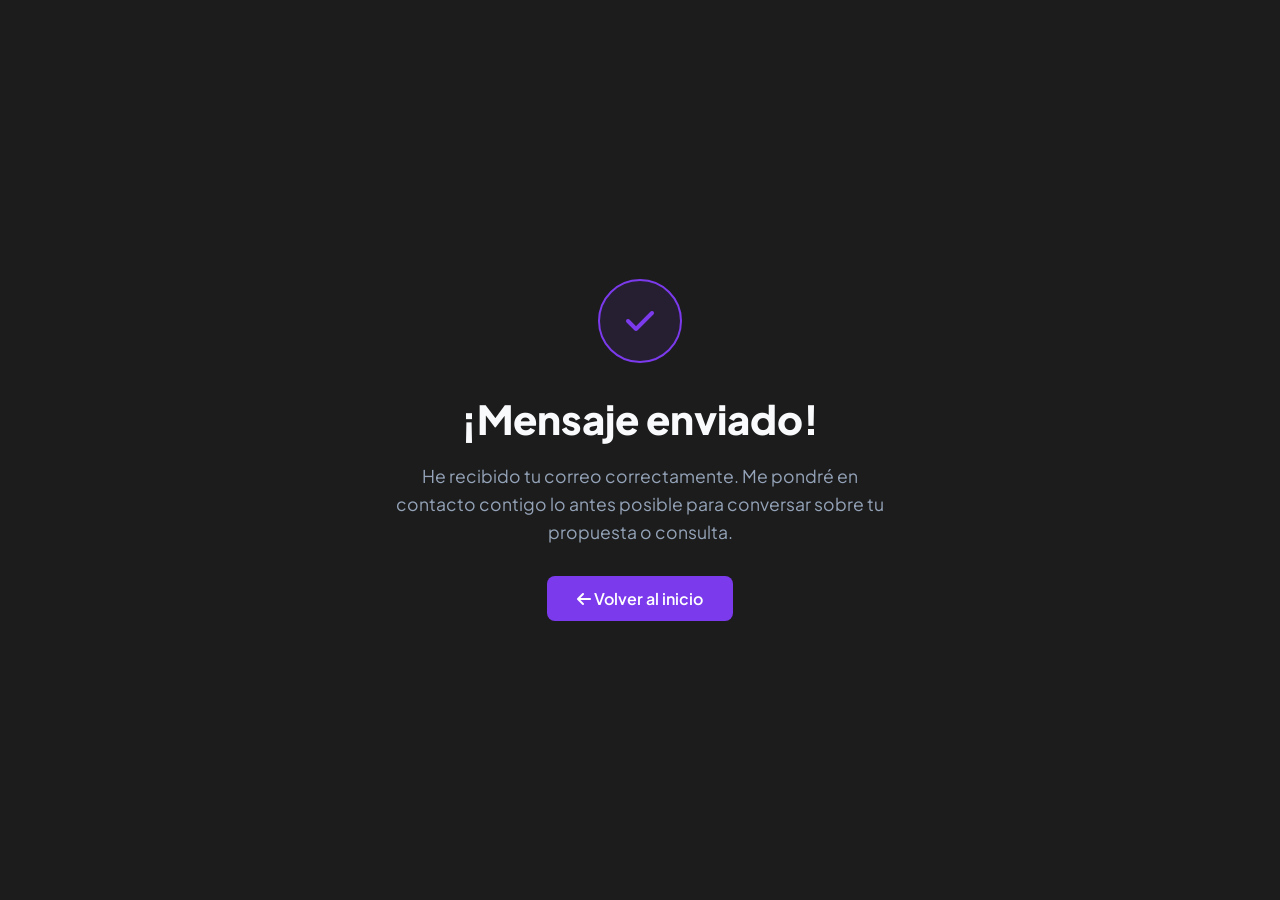
<file: gracias.html>
<!DOCTYPE html>
<html lang="es">
<head>
    <meta charset="UTF-8">
    <meta name="viewport" content="width=device-width, initial-scale=1.0">
    <title>¡Gracias por escribir!</title>
    <link rel="stylesheet" href="https://cdnjs.cloudflare.com/ajax/libs/font-awesome/6.4.0/css/all.min.css">
    <link href="https://fonts.googleapis.com/css2?family=Plus+Jakarta+Sans:wght@400;600;800&display=swap" rel="stylesheet">
    <link rel="icon" href="/static/res/ZuketIcon.png">
    
    <style>
        :root {
            --bg-dark: #1c1c1c; 
            --text-main: #f8fafc;
            --accent-purple: #7c3aed; 
        }

        body {
            background-color: var(--bg-dark);
            color: var(--text-main);
            font-family: 'Plus Jakarta Sans', sans-serif;
            height: 100vh;
            display: flex;
            align-items: center;
            justify-content: center;
            margin: 0;
            text-align: center;
        }

        .thanks-container {
            padding: 20px;
            max-width: 500px;
        }

        .icon-circle {
            width: 80px;
            height: 80px;
            background: rgba(124, 58, 237, 0.1);
            border: 2px solid var(--accent-purple);
            border-radius: 50%;
            display: flex;
            align-items: center;
            justify-content: center;
            margin: 0 auto 30px auto;
            font-size: 2rem;
            color: var(--accent-purple);
        }

        h1 { font-size: 2.5rem; font-weight: 800; margin-bottom: 15px; }
        p { color: #94a3b8; font-size: 1.1rem; line-height: 1.6; margin-bottom: 30px; }

        .btn-back {
            background-color: var(--accent-purple);
            color: white;
            padding: 12px 30px;
            border-radius: 8px;
            font-weight: 600;
            text-decoration: none;
            transition: all 0.3s ease;
            display: inline-block;
        }

        .btn-back:hover {
            transform: translateY(-3px);
            box-shadow: 0 4px 15px rgba(124, 58, 237, 0.4);
            color: white;
        }
    </style>
</head>
<body>

    <div class="thanks-container">
        <div class="icon-circle">
            <i class="fa-solid fa-check"></i>
        </div>
        <h1>¡Mensaje enviado!</h1>
        <p>He recibido tu correo correctamente. Me pondré en contacto contigo lo antes posible para conversar sobre tu propuesta o consulta.</p>
        <a href="index.html" class="btn-back">
            <i class="fa-solid fa-arrow-left"></i> Volver al inicio
        </a>
    </div>

</body>
</html>
</file>
<file: static/css/styles.css>
/* VARIABLES GLOBALES */
:root {
    --bg-dark: #1c1c1c; 
    --bg-card: #242424;
    --text-main: #f8fafc;
    --text-muted: #94a3b8;
    --accent-purple: #7c3aed; 
    --accent-purple-hover: #6d28d9;
    --highlight-yellow: #fbbf24;
    --border-color: #334155;
    --placeholder-color: #cbd5e1;
}

/* ESTILOS GENERALES */
body {
    background-color: var(--bg-dark);
    color: var(--text-main);
    font-family: 'Plus Jakarta Sans', sans-serif;
    overflow-x: hidden;
}

body.modal-open {
    overflow: hidden !important;
    padding-right: 0 !important;
}

section { 
    padding: 80px 0; 
}

.section-title {
    text-align: center;
    font-size: 2.2rem;
    font-weight: 800;
    margin-bottom: 50px;
}

.section-title span { 
    color: var(--accent-purple); 
}

/* Animaciones Scroll */
.reveal {
    opacity: 0;
    transform: translateY(40px);
    transition: all 0.8s ease-out;
    visibility: hidden;
}

.reveal.active {
    opacity: 1;
    transform: translateY(0);
    visibility: visible;
}

.delay-1 { transition-delay: 0.1s; }
.delay-2 { transition-delay: 0.3s; }
.delay-3 { transition-delay: 0.5s; }

/* NAVBAR */
.navbar {
    padding: 0.2rem 0;
    background-color: rgba(28, 28, 28, 0.95);
    border-bottom: 1px solid var(--border-color);
}

.navbar-brand {
    color: var(--text-main) !important;
    font-weight: 800;
    letter-spacing: 1px;
}

.navbar-logo {
    height: 50px;
    width: auto;
    object-fit: contain;
}

.nav-link { 
    color: var(--text-muted) !important; 
    font-weight: 600; 
}

.nav-link:hover { 
    color: var(--accent-purple) !important; 
}

/* BOTONES*/
.btn-custom {
    background-color: var(--accent-purple);
    color: white;
    padding: 12px 30px;
    border-radius: 8px;
    font-weight: 600;
    text-decoration: none;
    transition: all 0.3s ease;
    border: 2px solid var(--accent-purple);
    display: inline-block;
    margin-bottom: 10px;
}

.btn-custom:hover {
    background-color: var(--accent-purple-hover);
    border-color: var(--accent-purple-hover);
    color: white;
    box-shadow: 0 4px 15px rgba(124, 58, 237, 0.4);
}

.btn-outline-custom {
    background: transparent;
    color: var(--text-main);
    border: 2px solid var(--border-color);
    padding: 12px 30px;
    border-radius: 8px;
    font-weight: 600;
    text-decoration: none;
    transition: all 0.3s;
    display: inline-block;
    margin-left: 15px;
    margin-bottom: 10px;
}

.btn-outline-custom:hover {
    border-color: var(--accent-purple);
    color: var(--accent-purple);
}

/* HERO */
.hero-section {
    padding: 120px 0 80px 0;
    text-align: left;
}

.greeting {
    color: var(--accent-purple);
    font-size: 2rem;
    font-weight: 800;
    margin-bottom: 5px;
    display: block;
}

.main-title {
    font-size: 4rem;
    font-weight: 800;
    margin-bottom: 20px;
    color: var(--text-main);
    min-height: 80px;
}

.cursor {
    color: var(--accent-purple);
    animation: blink 1s step-end infinite;
    font-weight: 400;
}

@keyframes blink { 
    50% { opacity: 0; } 
}

.exp-badge {
    color: var(--highlight-yellow);
    font-weight: 800;
    font-size: 1.2rem;
    display: inline-block;
    margin-bottom: 20px;
}

.bio-short {
    font-size: 1.1rem;
    color: var(--text-muted);
    max-width: 650px;
    margin-bottom: 40px;
    line-height: 1.7;
    text-align: justify;
}

/* SOBRE MI */
.about-box {
    background-color: var(--bg-card);
    border: 1px solid var(--border-color);
    border-radius: 12px;
    padding: 40px;
    max-width: 800px;
    margin: 0 auto;
    text-align: justify;
}

.about-box p { 
    color: var(--text-muted); 
    line-height: 1.8; 
    margin-bottom: 15px; 
}

/* TECNOLOGIAS */
.skills-slider {
    overflow: hidden;
    padding: 20px 0;
    white-space: nowrap;
    width: 100%;
    cursor: grab;
    -webkit-mask-image: linear-gradient(to right, transparent, black 10%, black 90%, transparent);
    mask-image: linear-gradient(to right, transparent, black 10%, black 90%, transparent);
}

.skills-slider:active {
    cursor: grabbing;
}

.skills-track {
    display: inline-flex;
    gap: 30px;
    width: max-content;
    user-select: none;
}

.skill-card {
    background-color: var(--bg-card);
    border: 1px solid var(--border-color);
    padding: 25px 30px;
    border-radius: 12px;
    text-align: center;
    min-width: 150px;
    transition: transform 0.3s, border-color 0.3s;
}

.skill-card:hover {
    transform: translateY(-5px);
    border-color: var(--accent-purple);
}

.skill-card i {
    font-size: 2.5rem;
    color: var(--text-main);
    margin-bottom: 15px;
    display: block;
    transition: color 0.3s ease;
}

.skill-card span { 
    display: block; 
    font-weight: 600; 
    font-size: 0.9rem; 
}

/* Hover Iconos */
.skill-card.hover-html:hover i, .project-tech i.fa-html5:hover { color: #e34f26; }
.skill-card.hover-css:hover i, .project-tech i.fa-css3-alt:hover { color: #1572b6; }
.skill-card.hover-js:hover i, .project-tech i.fa-js:hover { color: #f7df1e; }
.skill-card.hover-bs:hover i, .project-tech i.fa-bootstrap:hover { color: #7952b3; }
.skill-card.hover-sql:hover i, .project-tech i.fa-database:hover { color: #cc292b; }
.skill-card.hover-pbi:hover i { color: #f2c811; }
.skill-card.hover-java:hover i, .project-tech i.fa-java:hover { color: #f89820; }
.skill-card.hover-python:hover i, .project-tech i.fa-python:hover { color: #3776ab; }
.skill-card.hover-android:hover i, .project-tech i.fa-android:hover { color: #3DDC84; }
.skill-card.hover-fire:hover i, .project-tech i.fa-fire:hover { color: #ffca28; }
.skill-card.hover-php:hover i, .project-tech i.fa-php:hover { color: #777bb4; }
.project-tech i.fa-cloud:hover { color: #0ea5e9; }
.skill-card.hover-react:hover i,.project-tech i.fa-react:hover { color: #61dafb; }
.project-tech i.fa-database:hover[title="Supabase"] { color: #3ecf8e; }
.project-tech i.fa-file-pdf:hover { color: #f40f02; }

/* PROYECTOS */
.filters {
    display: flex;
    justify-content: center;
    gap: 15px;
    margin-bottom: 40px;
    flex-wrap: wrap;
}

.filter-btn {
    background: var(--bg-card);
    border: 1px solid var(--border-color);
    color: var(--text-muted);
    padding: 8px 24px;
    border-radius: 6px;
    cursor: pointer;
    font-weight: 600;
    transition: all 0.3s;
}

.filter-btn.active, .filter-btn:hover {
    background: var(--accent-purple);
    border-color: var(--accent-purple);
    color: white;
}

/* Tarjetas de Proyectos */
.project-item {
    transition: opacity 0.1s ease, transform 0.1s ease;
}

.project-item.hide {
    display: none !important;
}

.project-item.fade-out {
    opacity: 0 !important;
    transform: scale(0.9) !important;
}

.project-card {
    position: relative;
    background-color: var(--bg-card);
    border: 1px solid var(--border-color);
    border-radius: 12px;
    overflow: hidden;
    transition: transform 0.3s;
    height: 100%;
    cursor: pointer;
}

.project-card:hover { 
    transform: translateY(-5px); 
    border-color: var(--accent-purple); 
}

.project-img {
    width: 100%; 
    height: 200px; 
    background-color: #111;
    display: flex; 
    align-items: center; 
    justify-content: center; 
    color: #444;
}

.project-img img {
    width: 100%;
    height: 100%;           
    object-fit: cover; 
    transition: transform 0.4s ease;
}

.project-card:hover .project-img img {
    transform: scale(1.05);
}

.project-badge {
    position: absolute;
    top: 15px;
    right: 15px;
    padding: 5px 15px;
    border-radius: 20px;
    font-size: 0.75rem;
    font-weight: 800;
    color: #ffffff;
    z-index: 10;
    letter-spacing: 0.5px;
    text-transform: uppercase;
    box-shadow: 0 4px 10px rgba(0, 0, 0, 0.4);
}

.badge-software { background: linear-gradient(90deg, #3b82f6, #1d4ed8); }
.badge-web { background: linear-gradient(90deg, #10b981, #047857); }
.badge-movil { background: linear-gradient(90deg, #f59e0b, #b45309); }

.project-content { 
    padding: 25px; 
    text-align: left; 
}

.project-content h3 { 
    font-size: 1.4rem; 
    font-weight: 800; 
    margin-bottom: 10px; 
}

.project-content p { 
    color: var(--text-muted); 
    font-size: 0.95rem; 
    text-align: justify; 
}

.project-tech {
    margin-top: 15px;
    padding-top: 15px;
    border-top: 1px solid var(--border-color);
    display: flex;
    gap: 15px;
    flex-wrap: wrap;
}

.project-tech i {
    font-size: 1.3rem;
    color: var(--text-muted);
    transition: color 0.3s ease, transform 0.3s ease;
    cursor: default;
}

.project-tech i:hover {
    transform: translateY(-2px);
}

/* CONTACTO */
.contact-form {
    max-width: 600px;
    margin: 0 auto;
    background-color: var(--bg-card);
    padding: 40px;
    border-radius: 12px;
    border: 1px solid var(--border-color);
    text-align: left;
}

.form-control {
    background-color: var(--bg-dark);
    border: 1px solid var(--border-color);
    color: var(--text-main);
    padding: 12px;
    margin-bottom: 20px;
}

.form-control:focus {
    background-color: var(--bg-dark);
    color: var(--text-main);
    border-color: var(--accent-purple);
    box-shadow: 0 0 0 0.25rem rgba(124, 58, 237, 0.25);
}

.form-control::placeholder {
    color: var(--placeholder-color);
    opacity: 1;
}

.form-label { 
    font-weight: 600; 
    color: var(--text-muted); 
}

/* MODALES SPLIT & GALERIA */
.modal-backdrop.show {
    opacity: 0.85 !important;
    backdrop-filter: blur(5px);
    background-color: #000;
}

.modal-split-content {
    background-color: #121212; 
    border: 1px solid #2a2a2a;
    border-radius: 20px;
    overflow: hidden; 
    position: relative;
    color: var(--text-main);
}

.btn-close-floating {
    position: absolute;
    top: 15px;
    right: 15px;
    z-index: 10;
    background-color: rgba(255, 255, 255, 0.1);
    border: none;
    color: white;
    width: 30px;
    height: 30px;
    border-radius: 50%;
    display: flex;
    align-items: center;
    justify-content: center;
    transition: all 0.3s ease;
}

.btn-close-floating:hover {
    background-color: rgba(255, 255, 255, 0.2);
    transform: scale(1.1);
}

.modal-left-col {
    background-color: #1a1a1a;
    padding: 40px;
    display: flex;
    flex-direction: column;
    justify-content: center;
    align-items: center;
    border-right: 1px solid #2a2a2a;
}

.modal-left-col img.main-display {
    width: 100%;
    max-height: 55vh;
    object-fit: contain;
    border-radius: 8px;
    box-shadow: 0 10px 30px rgba(0,0,0,0.5);
    transition: opacity 0.3s ease;
}

.modal-img-caption {
    font-size: 0.8rem;
    color: #94a3b8;
    margin-top: 15px;
    text-align: center;
}

.thumbnail-gallery {
    display: flex;
    gap: 15px;
    margin-top: 25px;
    justify-content: center;
    width: 100%;
}

.thumbnail-item {
    width: 80px;
    height: 60px;
    border-radius: 6px;
    cursor: pointer;
    overflow: hidden;
    border: 2px solid transparent;
    opacity: 0.6;
    transition: all 0.3s ease;
}

.thumbnail-item img {
    width: 100%;
    height: 100%;
    object-fit: cover;
}

.thumbnail-item:hover, .thumbnail-item.active {
    opacity: 1;
    border-color: var(--accent-purple);
    transform: translateY(-2px);
}

.modal-right-col {
    padding: 40px 30px;
    max-height: 75vh;
    overflow-y: auto;
    display: flex;
    flex-direction: column;
    background-color: #121212;
}

.modal-right-col::-webkit-scrollbar {
    width: 6px;
}

.modal-right-col::-webkit-scrollbar-track {
    background: transparent;
}

.modal-right-col::-webkit-scrollbar-thumb {
    background-color: #333;
    border-radius: 10px;
}

.modal-split-title {
    font-size: 1.8rem;
    font-weight: 800;
    color: var(--accent-purple);
    margin-bottom: 5px;
}

.modal-split-subtitle {
    font-size: 0.9rem;
    color: #fff;
    font-weight: 600;
    margin-bottom: 20px;
    border-bottom: 1px dashed #334155;
    padding-bottom: 15px;
}

.modal-tech {
    display: flex;
    gap: 15px;
    font-size: 1.5rem;
}

.modal-split-desc {
    font-size: 0.9rem;
    color: #cbd5e1;
    line-height: 1.6;
    margin-bottom: 20px;
    text-align: justify;
}

.modal-features {
    list-style: none;
    padding: 0;
    margin-bottom: 30px;
}

.modal-features li {
    margin-bottom: 12px;
    color: var(--text-muted);
    display: flex;
    align-items: flex-start;
    gap: 10px;
    font-size: 0.9rem;
}

.modal-features li i {
    color: var(--accent-purple);
    margin-top: 4px;
}

.modal-bottom-actions {
    margin-top: auto; 
    padding-top: 20px;
    display: flex;
    gap: 10px;
    border-top: 1px solid #2a2a2a;
}

.btn-action-main {
    background-color: #fff;
    color: #000;
    border: none;
    border-radius: 30px;
    padding: 12px 20px;
    font-weight: 800;
    flex-grow: 1;
    transition: all 0.3s;
    text-align: center;
    text-decoration: none;
}

.btn-action-main:hover {
    background-color: #e2e8f0;
    transform: translateY(-2px);
    color: #000;
}

.btn-action-icon {
    background-color: var(--accent-purple);
    color: #fff;
    border: none;
    border-radius: 50%;
    width: 48px;
    height: 48px;
    display: flex;
    align-items: center;
    justify-content: center;
    transition: all 0.3s;
    text-decoration: none;
}

.btn-action-icon:hover {
    background-color: var(--accent-purple-hover);
    transform: translateY(-2px);
    color: #fff;
}

/* RESPONSIVO */
@media (min-width: 1200px) {
    .modal-xl {
        max-width: 1300px;
    }
}

@media (max-width: 991px) {
    .modal-left-col {
        border-right: none;
        border-bottom: 1px solid #2a2a2a;
        padding: 20px;
    }
    
    .modal-right-col {
        padding: 25px 20px;
        max-height: none; 
    }
}

@media (max-width: 768px) {
    .main-title { 
        font-size: 2.5rem; 
    }
    
    .btn-outline-custom { 
        margin-left: 0; 
    }
    
    .about-box { 
        padding: 20px; 
        text-align: left; 
    }
    
    .bio-short { 
        text-align: left; 
    }
}
</file>
